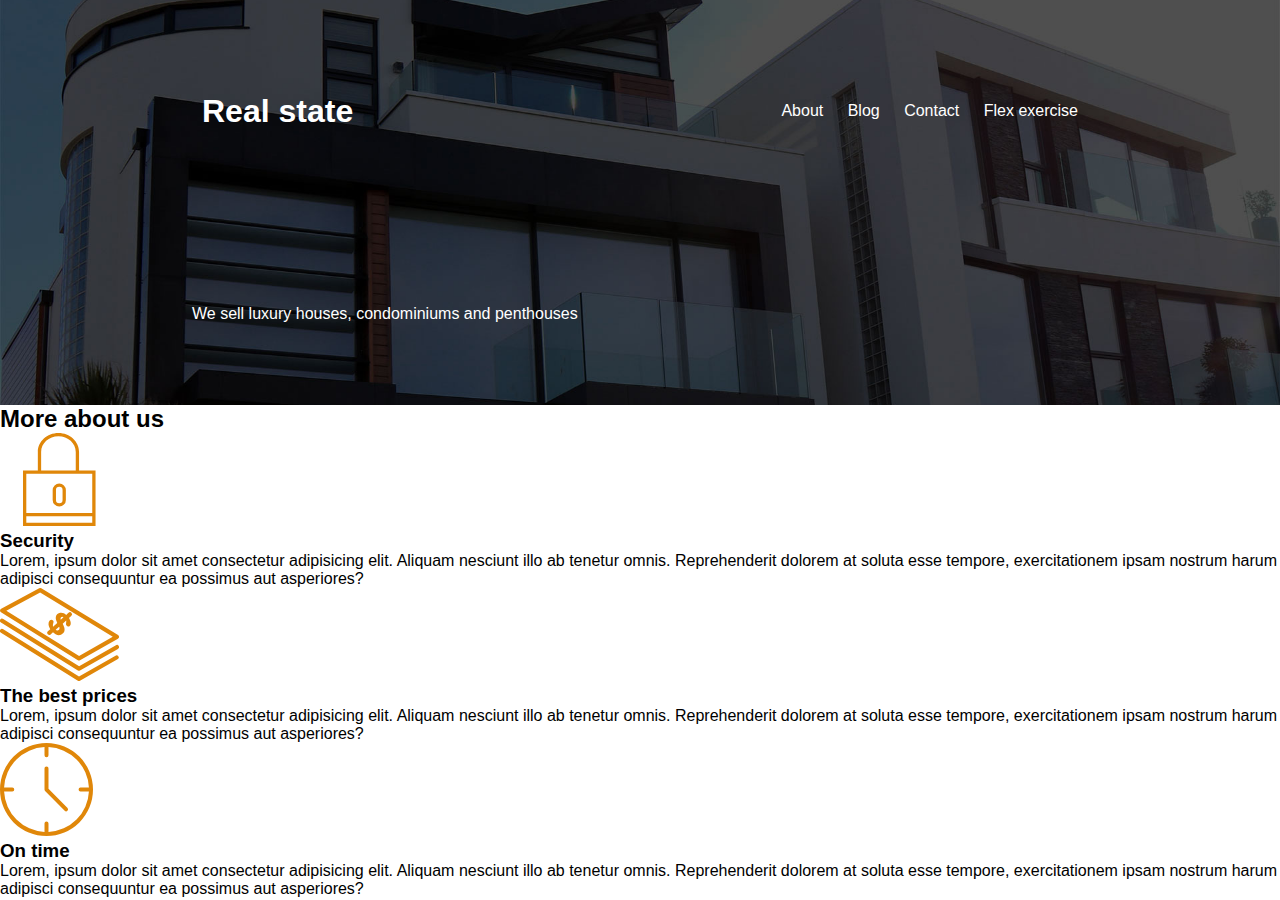
<file: Class 1/index.html>
<!DOCTYPE html>
<html lang="en">
<head>
    <meta charset="UTF-8">
    <meta name="viewport" content="width=device-width, initial-scale=1.0">
    <link rel="stylesheet" href="styles/mystyle.css">
    <title>Document</title>
</head>
<body>
    <header class="header-container">
        <div class="header-flex container">
            <div class="header-bar">
                <a href="index.html">
                    <h1>Real state</h1>
                </a>
                <nav class="menu">
                    <a href="about.html">About</a>
                    <a href="blog.html">Blog</a>
                    <a href="contact.html">Contact</a>
                    <a href="flex-exercise.html">Flex exercise</a>
                </nav>
            </div>
            <div class="header-text">
                <p>We sell luxury houses, condominiums and penthouses</p>
            </div>
        </div>
    </header>
    
    <main>
        <h2>More about us</h2>
        <div>
            <img src="img/icon1.svg" alt="">
            <h3>Security</h3>
            <p>Lorem, ipsum dolor sit amet consectetur adipisicing elit. Aliquam nesciunt illo ab tenetur omnis. Reprehenderit dolorem at soluta esse tempore, exercitationem ipsam nostrum harum adipisci consequuntur ea possimus aut asperiores?</p>
        </div>
        <div>
            <img src="img/icon2.svg" alt="">
            <h3>The best prices</h3>
            <p>Lorem, ipsum dolor sit amet consectetur adipisicing elit. Aliquam nesciunt illo ab tenetur omnis. Reprehenderit dolorem at soluta esse tempore, exercitationem ipsam nostrum harum adipisci consequuntur ea possimus aut asperiores?</p>
        </div>
        <div>
            <img src="img/icon3.svg" alt="">
            <h3>On time</h3>
            <p>Lorem, ipsum dolor sit amet consectetur adipisicing elit. Aliquam nesciunt illo ab tenetur omnis. Reprehenderit dolorem at soluta esse tempore, exercitationem ipsam nostrum harum adipisci consequuntur ea possimus aut asperiores?</p>
        </div>
    </main>

    <footer>

    </footer>
</body>
</html>
</file>
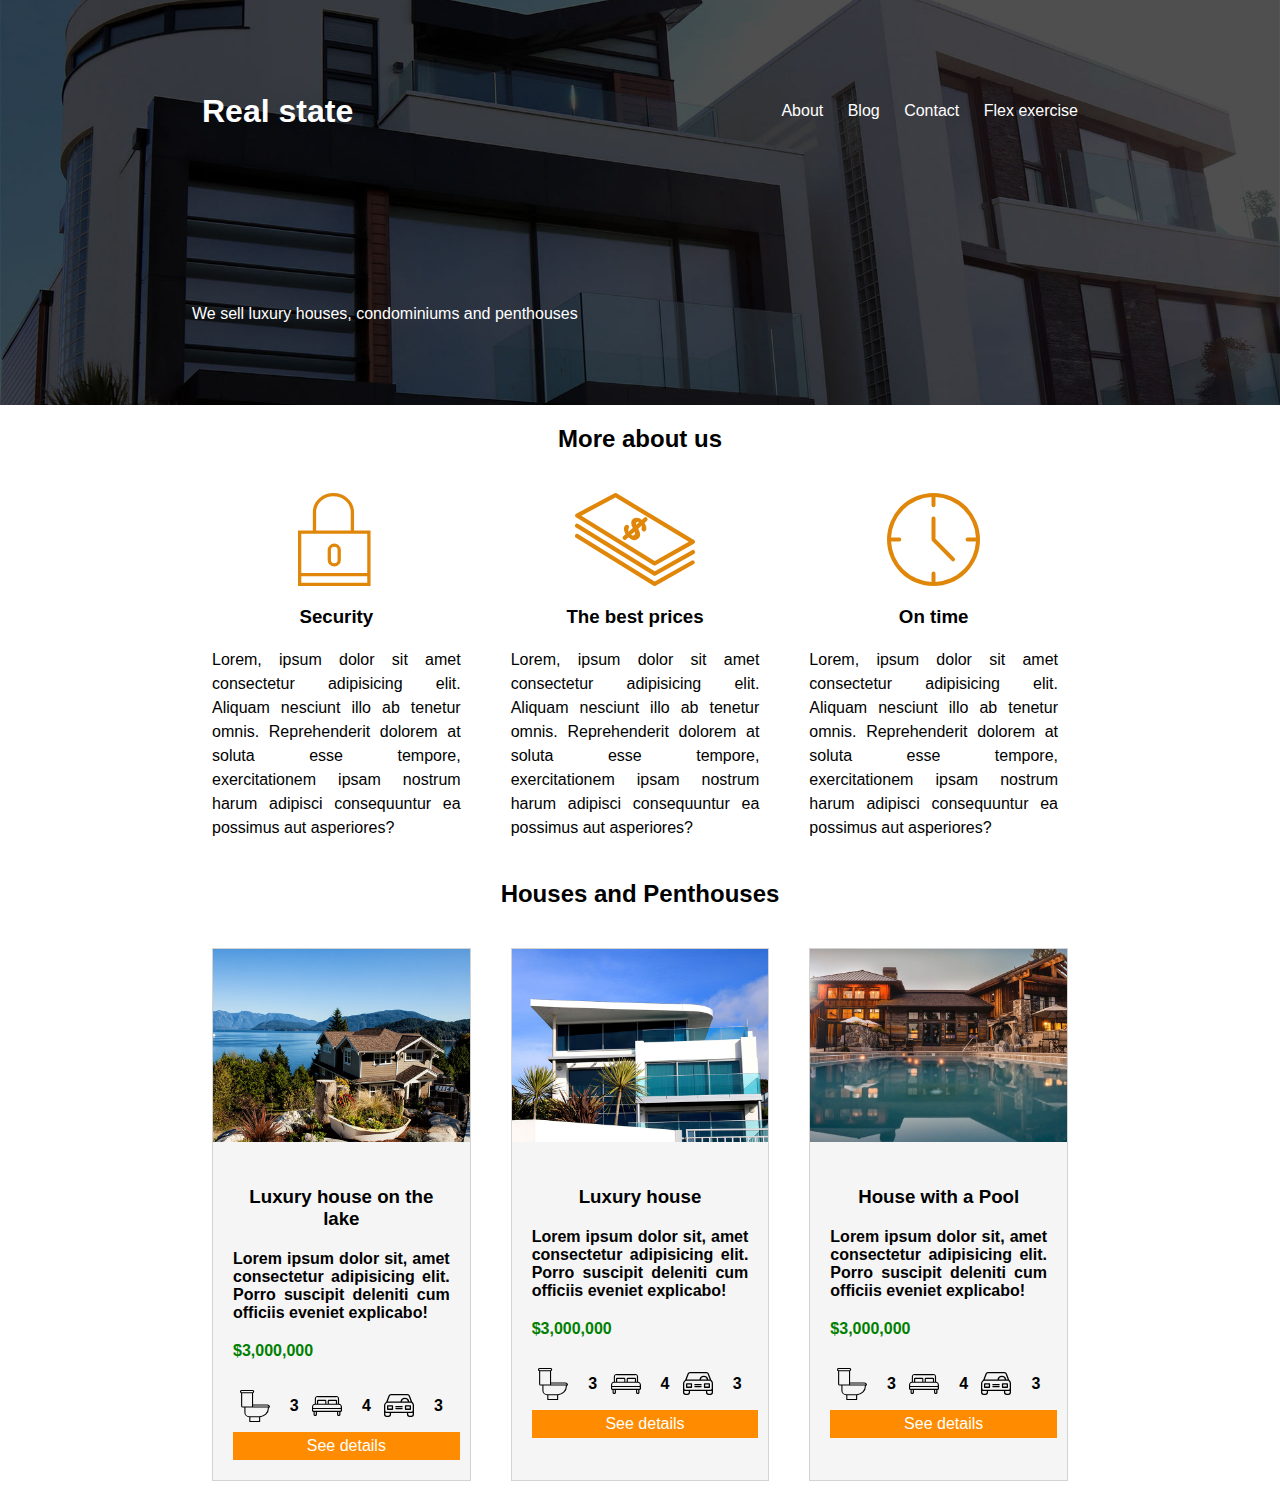
<file: Class 2/index.html>
<!DOCTYPE html>
<html lang="en">
<head>
    <meta charset="UTF-8">
    <meta name="viewport" content="width=device-width, initial-scale=1.0">
    <link rel="stylesheet" href="styles/mystyle.css">
    <title>Document</title>
</head>
<body>
    <header class="header-container">
        <div class="header-flex container">
            <div class="header-bar">
                <a href="index.html">
                    <h1>Real state</h1>
                </a>
                <nav class="menu">
                    <a href="about.html">About</a>
                    <a href="blog.html">Blog</a>
                    <a href="contact.html">Contact</a>
                    <a href="flex-exercise.html">Flex exercise</a>
                </nav>
            </div>
            <div class="header-text">
                <p>We sell luxury houses, condominiums and penthouses</p>
            </div>
        </div>
    </header>
    
    <main>
        <h2>More about us</h2>
        <div class="about-us-container container">
            
            <div  class="about-item">
                <img src="img/icon1.svg" alt="">
                <h3>Security</h3>
                <p>Lorem, ipsum dolor sit amet consectetur adipisicing elit. Aliquam nesciunt illo ab tenetur omnis. Reprehenderit dolorem at soluta esse tempore, exercitationem ipsam nostrum harum adipisci consequuntur ea possimus aut asperiores?</p>
            </div>
            <div  class="about-item">
                <img src="img/icon2.svg" alt="">
                <h3>The best prices</h3>
                <p>Lorem, ipsum dolor sit amet consectetur adipisicing elit. Aliquam nesciunt illo ab tenetur omnis. Reprehenderit dolorem at soluta esse tempore, exercitationem ipsam nostrum harum adipisci consequuntur ea possimus aut asperiores?</p>
            </div>
            <div  class="about-item">
                <img src="img/icon3.svg" alt="">
                <h3>On time</h3>
                <p>Lorem, ipsum dolor sit amet consectetur adipisicing elit. Aliquam nesciunt illo ab tenetur omnis. Reprehenderit dolorem at soluta esse tempore, exercitationem ipsam nostrum harum adipisci consequuntur ea possimus aut asperiores?</p>
            </div>
        </div>
        <h2>Houses and Penthouses</h2>


        <div class="houses-flex-container container">
            <div class="an-item">
                <div class="an-item-img">
                    <img src="img/announcement1.jpg" alt="first house">
                </div>
                <div class="an-item-text">
                    <h3>Luxury house on the lake</h3>
                    <p>Lorem ipsum dolor sit, amet consectetur adipisicing elit. Porro suscipit deleniti cum officiis eveniet explicabo!</p>
                    <p class="price">$3,000,000</p>
                    <ul class="flex-icons-container">
                        <li class="icons">
                            <img src="img/icon_wc.svg" alt="">
                            <p>3</p>
                        </li>
                        <li class="icons">
                            <img src="img/icon_room.svg" alt="">
                            <p>4</p>
                        </li>
                        <li class="icons">
                            <img src="img/icon_parking.svg" alt="">
                            <p>3</p>
                        </li>
                    </ul>
                    <a href="#" class="btn-details">See details</a>
                </div>
            </div>
            <div class="an-item">
                <div class="an-item-img">
                    <img src="img/announcement2.jpg" alt="first house">
                </div>
                <div class="an-item-text">
                    <h3>Luxury house</h3>
                    <p>Lorem ipsum dolor sit, amet consectetur adipisicing elit. Porro suscipit deleniti cum officiis eveniet explicabo!</p>
                    <p class="price">$3,000,000</p>
                    <ul class="flex-icons-container">
                        <li class="icons">
                            <img src="img/icon_wc.svg" alt="">
                            <p>3</p>
                        </li>
                        <li class="icons">
                            <img src="img/icon_room.svg" alt="">
                            <p>4</p>
                        </li>
                        <li class="icons">
                            <img src="img/icon_parking.svg" alt="">
                            <p>3</p>
                        </li>
                    </ul>
                    <a href="#" class="btn-details">See details</a>
                </div>
            </div>
            <div class="an-item">
                <div class="an-item-img">
                    <img src="img/announcement3.jpg" alt="first house">
                </div>
                <div class="an-item-text">
                    <h3>House with a Pool</h3>
                    <p>Lorem ipsum dolor sit, amet consectetur adipisicing elit. Porro suscipit deleniti cum officiis eveniet explicabo!</p>
                    <p class="price">$3,000,000</p>
                    <ul class="flex-icons-container">
                        <li class="icons">
                            <img src="img/icon_wc.svg" alt="">
                            <p>3</p>
                        </li>
                        <li class="icons">
                            <img src="img/icon_room.svg" alt="">
                            <p>4</p>
                        </li>
                        <li class="icons">
                            <img src="img/icon_parking.svg" alt="">
                            <p>3</p>
                        </li>
                    </ul>
                    <a href="#" class="btn-details">See details</a>
                </div>
            </div>
        </div>

    </main>

    <footer>

    </footer>
</body>
</html>
</file>
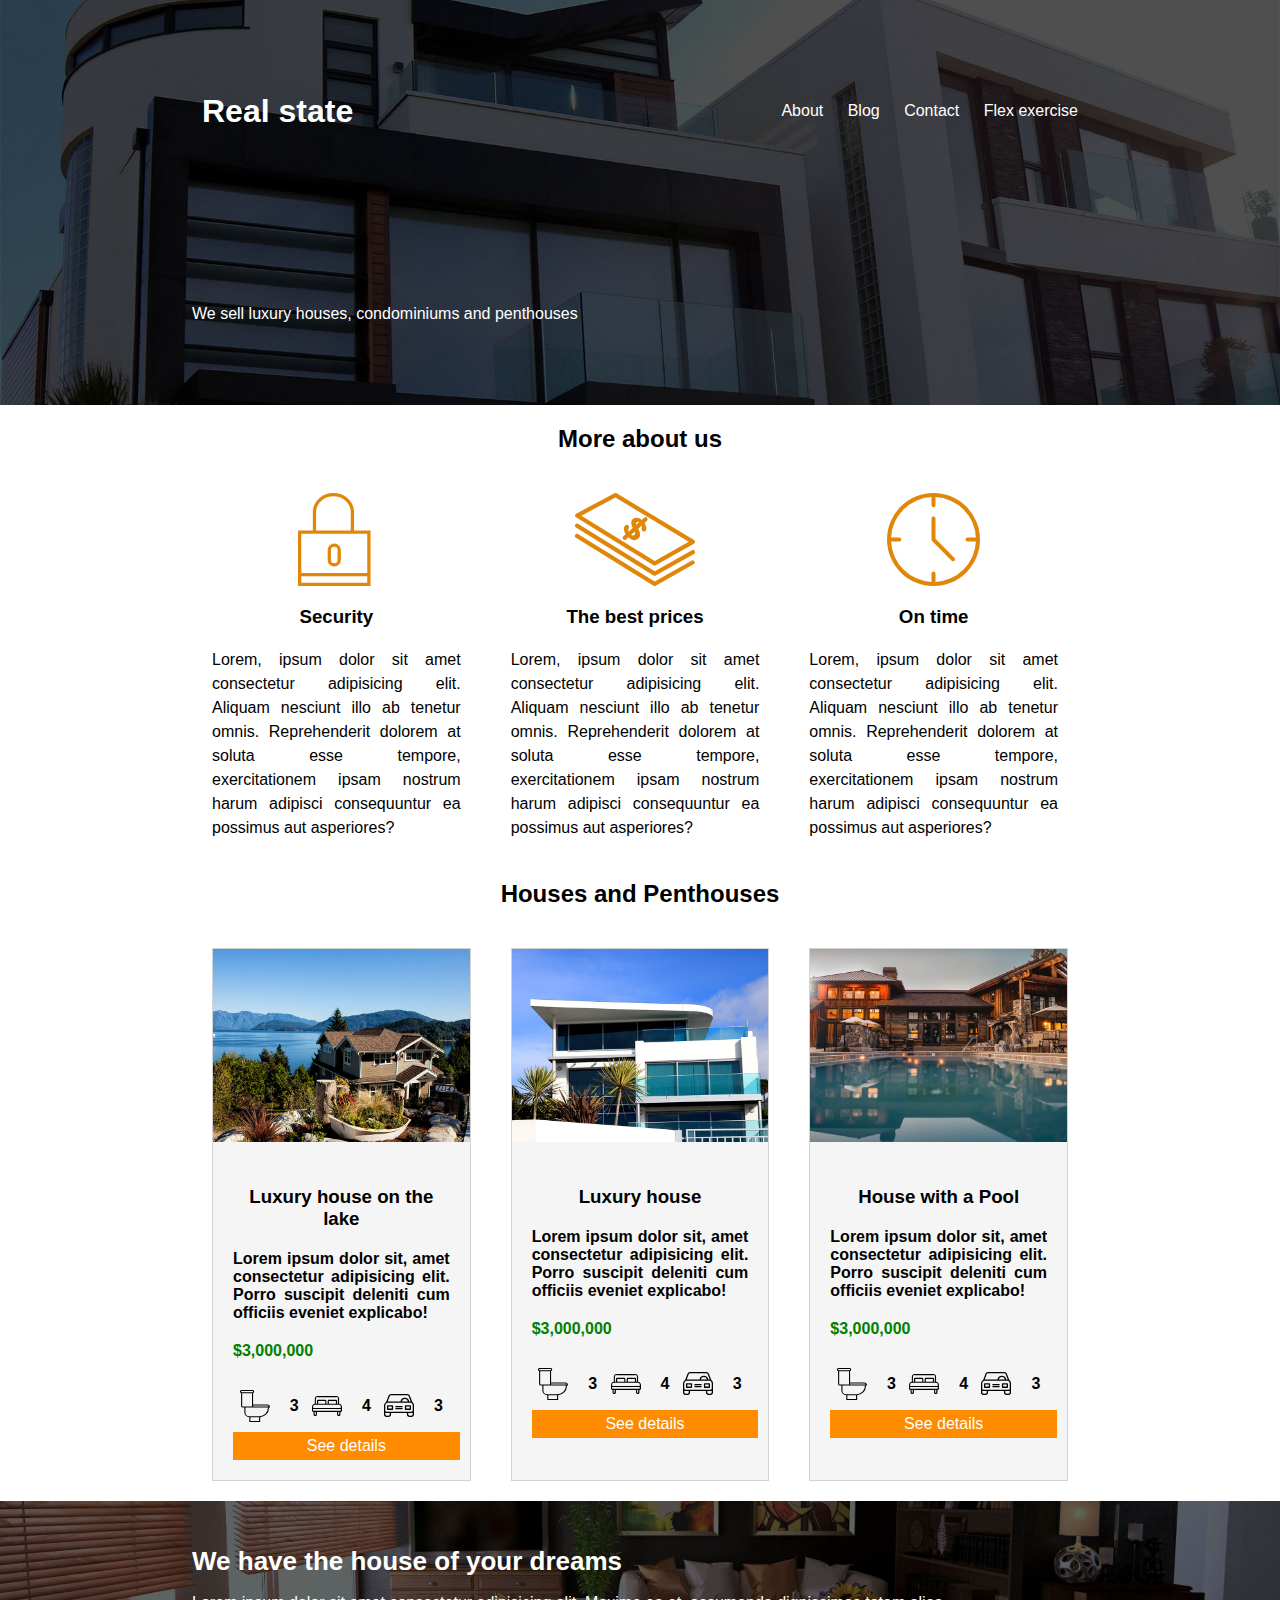
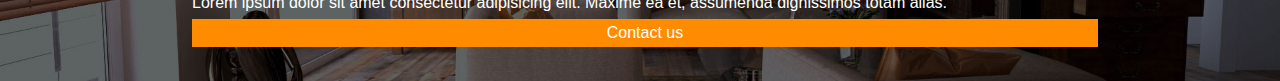
<file: Class 3/index.html>
<!DOCTYPE html>
<html lang="en">
<head>
    <meta charset="UTF-8">
    <meta name="viewport" content="width=device-width, initial-scale=1.0">
    <link rel="stylesheet" href="styles/mystyle.css">
    <title>Document</title>
</head>
<body>
    <header class="header-container">
        <div class="header-flex container">
            <div class="header-bar">
                <a href="index.html">
                    <h1>Real state</h1>
                </a>
                <nav class="menu">
                    <a href="about.html">About</a>
                    <a href="blog.html">Blog</a>
                    <a href="contact.html">Contact</a>
                    <a href="flex-exercise.html">Flex exercise</a>
                </nav>
            </div>
            <div class="header-text">
                <p>We sell luxury houses, condominiums and penthouses</p>
            </div>
        </div>
    </header>
    
    <main>
        <h2>More about us</h2>
        <div class="about-us-container container">
            
            <div  class="about-item">
                <img src="img/icon1.svg" alt="">
                <h3>Security</h3>
                <p>Lorem, ipsum dolor sit amet consectetur adipisicing elit. Aliquam nesciunt illo ab tenetur omnis. Reprehenderit dolorem at soluta esse tempore, exercitationem ipsam nostrum harum adipisci consequuntur ea possimus aut asperiores?</p>
            </div>
            <div  class="about-item">
                <img src="img/icon2.svg" alt="">
                <h3>The best prices</h3>
                <p>Lorem, ipsum dolor sit amet consectetur adipisicing elit. Aliquam nesciunt illo ab tenetur omnis. Reprehenderit dolorem at soluta esse tempore, exercitationem ipsam nostrum harum adipisci consequuntur ea possimus aut asperiores?</p>
            </div>
            <div  class="about-item">
                <img src="img/icon3.svg" alt="">
                <h3>On time</h3>
                <p>Lorem, ipsum dolor sit amet consectetur adipisicing elit. Aliquam nesciunt illo ab tenetur omnis. Reprehenderit dolorem at soluta esse tempore, exercitationem ipsam nostrum harum adipisci consequuntur ea possimus aut asperiores?</p>
            </div>
        </div>
        <h2>Houses and Penthouses</h2>


        <div class="houses-flex-container container">
            <div class="an-item">
                <div class="an-item-img">
                    <img src="img/announcement1.jpg" alt="first house">
                </div>
                <div class="an-item-text">
                    <h3>Luxury house on the lake</h3>
                    <p>Lorem ipsum dolor sit, amet consectetur adipisicing elit. Porro suscipit deleniti cum officiis eveniet explicabo!</p>
                    <p class="price">$3,000,000</p>
                    <ul class="flex-icons-container">
                        <li class="icons">
                            <img src="img/icon_wc.svg" alt="">
                            <p>3</p>
                        </li>
                        <li class="icons">
                            <img src="img/icon_room.svg" alt="">
                            <p>4</p>
                        </li>
                        <li class="icons">
                            <img src="img/icon_parking.svg" alt="">
                            <p>3</p>
                        </li>
                    </ul>
                    <a href="#" class="btn-details">See details</a>
                </div>
            </div>
            <div class="an-item">
                <div class="an-item-img">
                    <img src="img/announcement2.jpg" alt="first house">
                </div>
                <div class="an-item-text">
                    <h3>Luxury house</h3>
                    <p>Lorem ipsum dolor sit, amet consectetur adipisicing elit. Porro suscipit deleniti cum officiis eveniet explicabo!</p>
                    <p class="price">$3,000,000</p>
                    <ul class="flex-icons-container">
                        <li class="icons">
                            <img src="img/icon_wc.svg" alt="">
                            <p>3</p>
                        </li>
                        <li class="icons">
                            <img src="img/icon_room.svg" alt="">
                            <p>4</p>
                        </li>
                        <li class="icons">
                            <img src="img/icon_parking.svg" alt="">
                            <p>3</p>
                        </li>
                    </ul>
                    <a href="#" class="btn-details">See details</a>
                </div>
            </div>
            <div class="an-item">
                <div class="an-item-img">
                    <img src="img/announcement3.jpg" alt="first house">
                </div>
                <div class="an-item-text">
                    <h3>House with a Pool</h3>
                    <p>Lorem ipsum dolor sit, amet consectetur adipisicing elit. Porro suscipit deleniti cum officiis eveniet explicabo!</p>
                    <p class="price">$3,000,000</p>
                    <ul class="flex-icons-container">
                        <li class="icons">
                            <img src="img/icon_wc.svg" alt="">
                            <p>3</p>
                        </li>
                        <li class="icons">
                            <img src="img/icon_room.svg" alt="">
                            <p>4</p>
                        </li>
                        <li class="icons">
                            <img src="img/icon_parking.svg" alt="">
                            <p>3</p>
                        </li>
                    </ul>
                    <a href="#" class="btn-details">See details</a>
                </div>
            </div>
        </div>

    </main>

    <footer class="footer-container">
        <div class="container">
            <p class="title">We have the house of your dreams</p>
            <p class="description">Lorem ipsum dolor sit amet consectetur adipisicing elit. Maxime ea et, assumenda dignissimos totam alias.</p>
            <a href="contact.html" class="btn-details">Contact us</a>
        </div>

    </footer>
</body>
</html>
</file>
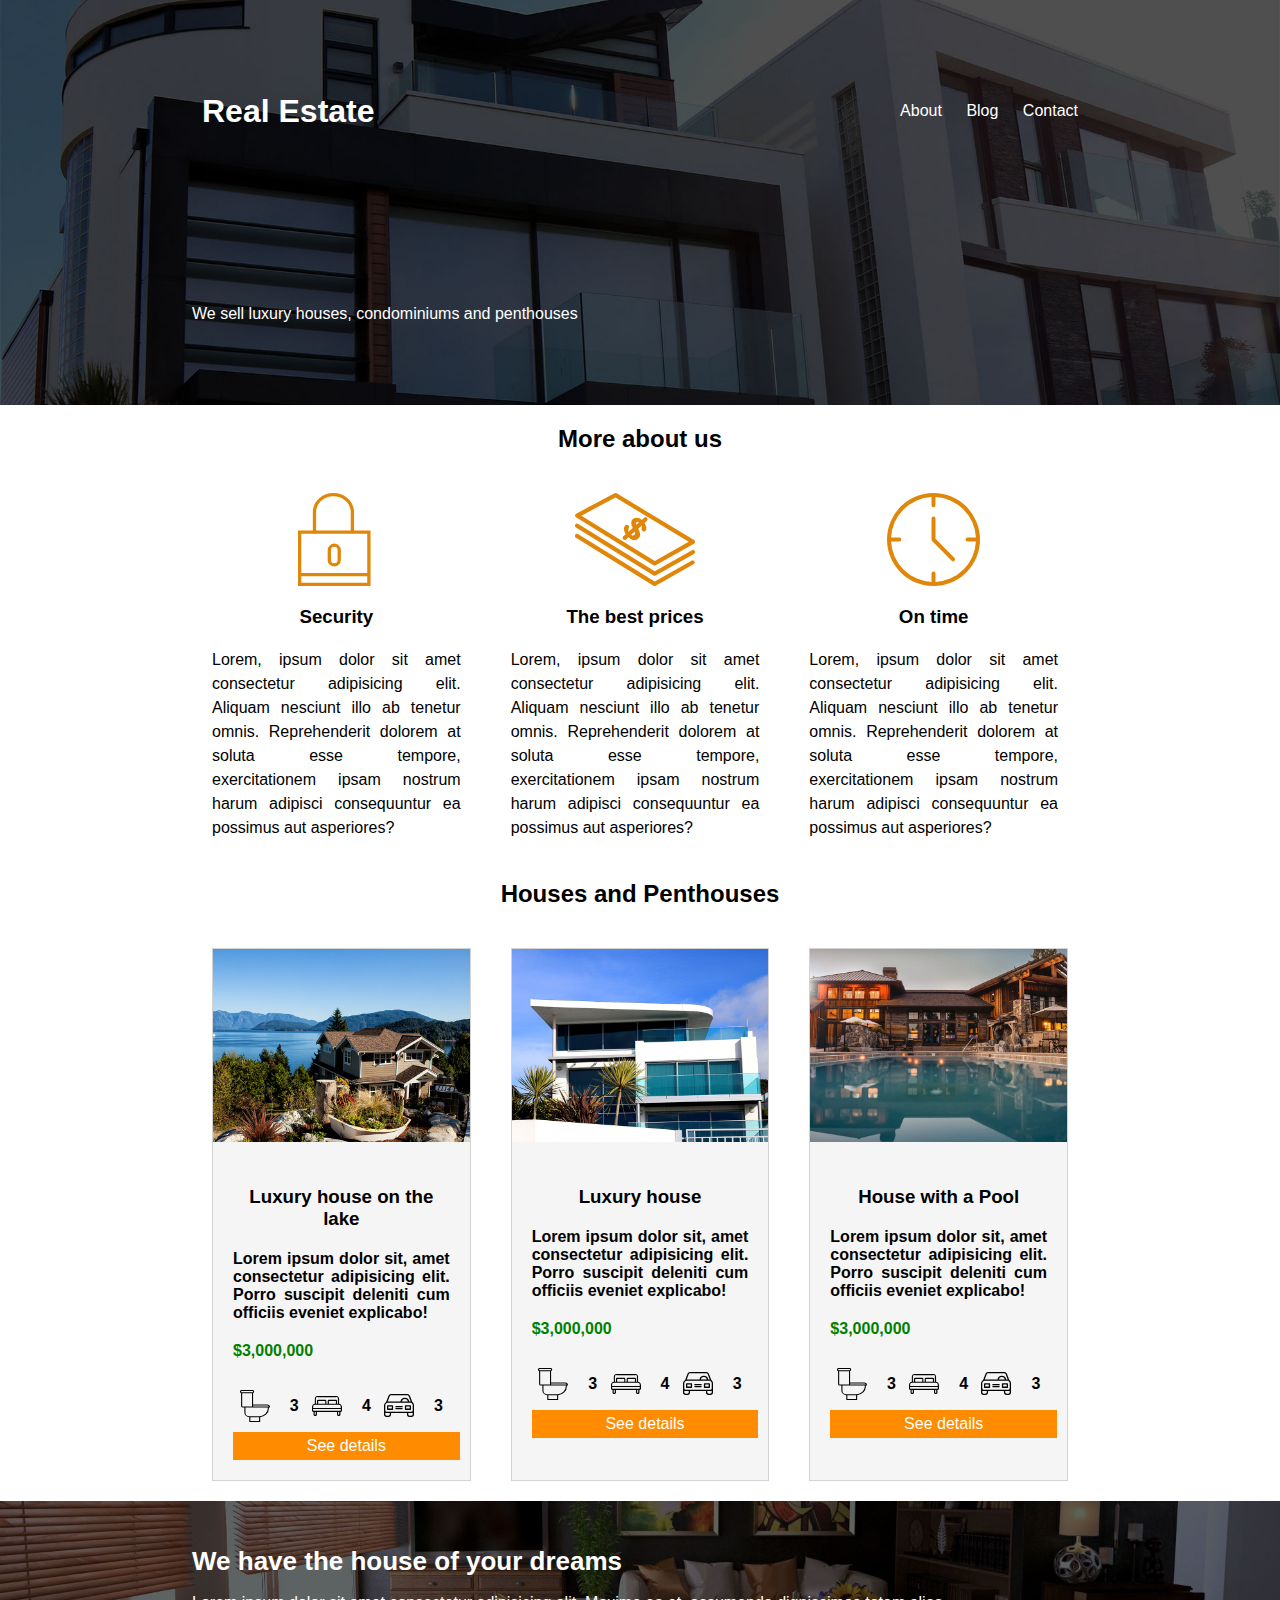
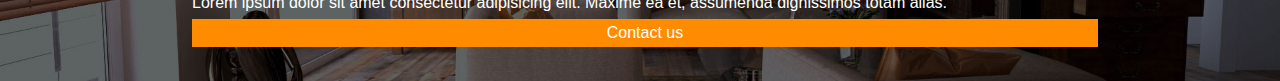
<file: Class 4/index.html>
<!DOCTYPE html>
<html lang="en">
<head>
    <meta charset="UTF-8">
    <meta name="viewport" content="width=device-width, initial-scale=1.0">
    <title>Real Estate</title>
    <link rel="stylesheet" href="styles/mystyle.css">
    <link rel="icon" href="img/favicon.ico">
</head>
<body>
    <header class="header-container">
        <div class="header-flex container">
            <div class="header-bar">
                <a href="index.html">
                    <h1>Real Estate</h1>
                </a>
                <div class="mobile-menu">
                    <a href="#navigation">
                        <img class="bars" src="img/bars.svg" alt="hamburger menu">
                    </a>
                </div>
                <nav id="navigation" class="menu">
                    <a href="about.html">About</a>
                    <a href="blog.html">Blog</a>
                    <a href="contact.html">Contact</a>
                </nav>
            </div>
            <div class="header-text">
                <p>We sell luxury houses, condominiums and penthouses</p>
            </div>
        </div>
    </header>
    
    <main>
        <h2>More about us</h2>
        <div class="about-us-container container">
            
            <div  class="about-item">
                <img src="img/icon1.svg" alt="">
                <h3>Security</h3>
                <p>Lorem, ipsum dolor sit amet consectetur adipisicing elit. Aliquam nesciunt illo ab tenetur omnis. Reprehenderit dolorem at soluta esse tempore, exercitationem ipsam nostrum harum adipisci consequuntur ea possimus aut asperiores?</p>
            </div>
            <div  class="about-item">
                <img src="img/icon2.svg" alt="">
                <h3>The best prices</h3>
                <p>Lorem, ipsum dolor sit amet consectetur adipisicing elit. Aliquam nesciunt illo ab tenetur omnis. Reprehenderit dolorem at soluta esse tempore, exercitationem ipsam nostrum harum adipisci consequuntur ea possimus aut asperiores?</p>
            </div>
            <div  class="about-item">
                <img src="img/icon3.svg" alt="">
                <h3>On time</h3>
                <p>Lorem, ipsum dolor sit amet consectetur adipisicing elit. Aliquam nesciunt illo ab tenetur omnis. Reprehenderit dolorem at soluta esse tempore, exercitationem ipsam nostrum harum adipisci consequuntur ea possimus aut asperiores?</p>
            </div>
        </div>
        <h2>Houses and Penthouses</h2>


        <div class="houses-flex-container container">
            <div class="an-item">
                <div class="an-item-img">
                    <img src="img/announcement1.jpg" alt="first house">
                </div>
                <div class="an-item-text">
                    <h3>Luxury house on the lake</h3>
                    <p>Lorem ipsum dolor sit, amet consectetur adipisicing elit. Porro suscipit deleniti cum officiis eveniet explicabo!</p>
                    <p class="price">$3,000,000</p>
                    <ul class="flex-icons-container">
                        <li class="icons">
                            <img src="img/icon_wc.svg" alt="">
                            <p>3</p>
                        </li>
                        <li class="icons">
                            <img src="img/icon_room.svg" alt="">
                            <p>4</p>
                        </li>
                        <li class="icons">
                            <img src="img/icon_parking.svg" alt="">
                            <p>3</p>
                        </li>
                    </ul>
                    <a href="#" class="btn-details">See details</a>
                </div>
            </div>
            <div class="an-item">
                <div class="an-item-img">
                    <img src="img/announcement2.jpg" alt="first house">
                </div>
                <div class="an-item-text">
                    <h3>Luxury house</h3>
                    <p>Lorem ipsum dolor sit, amet consectetur adipisicing elit. Porro suscipit deleniti cum officiis eveniet explicabo!</p>
                    <p class="price">$3,000,000</p>
                    <ul class="flex-icons-container">
                        <li class="icons">
                            <img src="img/icon_wc.svg" alt="">
                            <p>3</p>
                        </li>
                        <li class="icons">
                            <img src="img/icon_room.svg" alt="">
                            <p>4</p>
                        </li>
                        <li class="icons">
                            <img src="img/icon_parking.svg" alt="">
                            <p>3</p>
                        </li>
                    </ul>
                    <a href="#" class="btn-details">See details</a>
                </div>
            </div>
            <div class="an-item">
                <div class="an-item-img">
                    <img src="img/announcement3.jpg" alt="first house">
                </div>
                <div class="an-item-text">
                    <h3>House with a Pool</h3>
                    <p>Lorem ipsum dolor sit, amet consectetur adipisicing elit. Porro suscipit deleniti cum officiis eveniet explicabo!</p>
                    <p class="price">$3,000,000</p>
                    <ul class="flex-icons-container">
                        <li class="icons">
                            <img src="img/icon_wc.svg" alt="">
                            <p>3</p>
                        </li>
                        <li class="icons">
                            <img src="img/icon_room.svg" alt="">
                            <p>4</p>
                        </li>
                        <li class="icons">
                            <img src="img/icon_parking.svg" alt="">
                            <p>3</p>
                        </li>
                    </ul>
                    <a href="#" class="btn-details">See details</a>
                </div>
            </div>
        </div>

    </main>

    <footer class="footer-container">
        <div class="container">
            <p class="title">We have the house of your dreams</p>
            <p class="description">Lorem ipsum dolor sit amet consectetur adipisicing elit. Maxime ea et, assumenda dignissimos totam alias.</p>
            <a href="contact.html" class="btn-details">Contact us</a>
        </div>

    </footer>
</body>
</html>
</file>
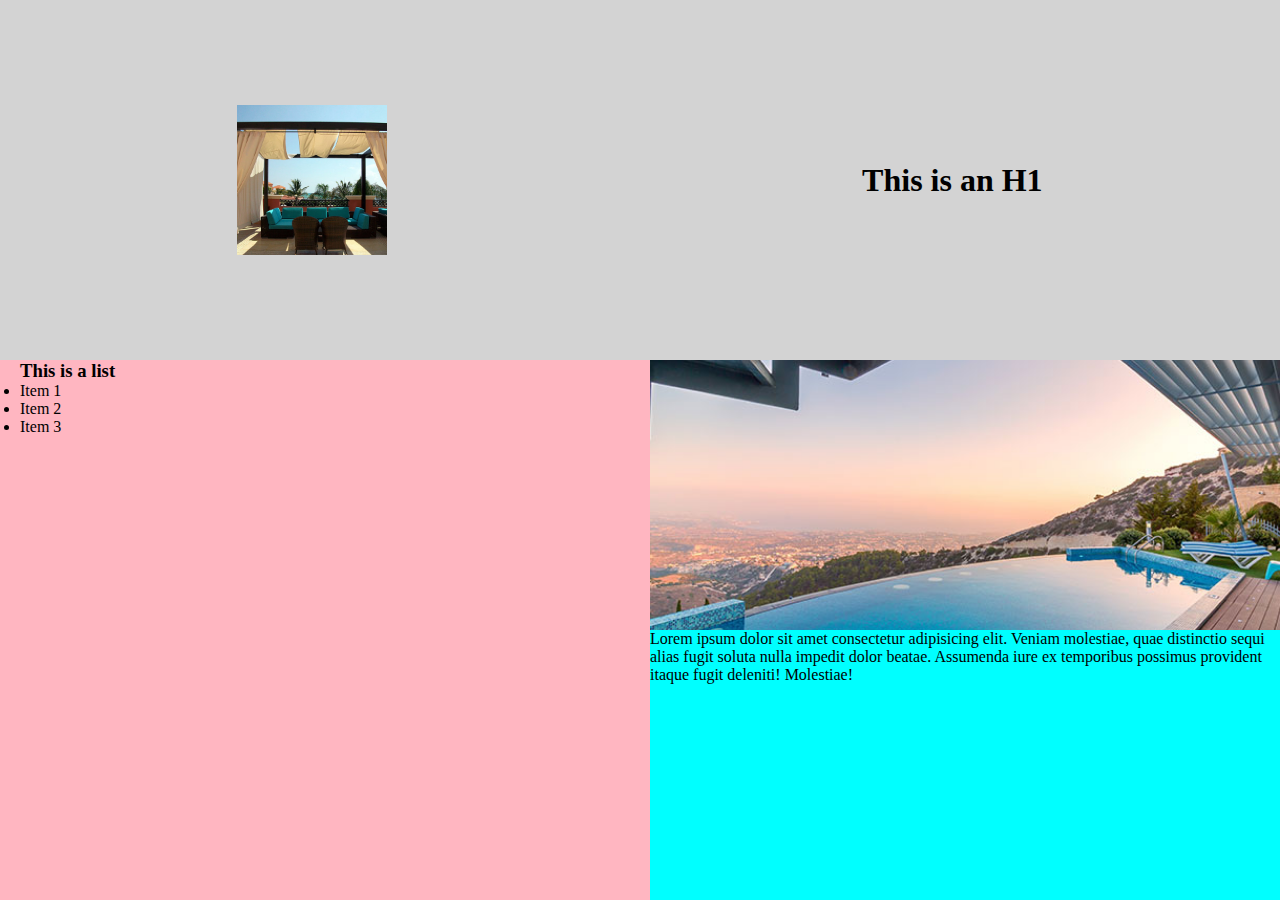
<file: Class 1/flex-exercise.html>
<!DOCTYPE html>
<html lang="en">
<head>
    <meta charset="UTF-8">
    <meta name="viewport" content="width=device-width, initial-scale=1.0">
    <title>Document</title>
    <style>
        *{
            margin:0;
            padding:0;
        }
        .vertical-flex{
            display:flex;
            flex-direction:column;
        }
        .horizontal-flex{
            display:flex;
            flex-direction:row;
        }
        .flex-container{
            height:100vh;
        }
        .flex-top{
            justify-content:space-around;
            align-items:center;
            height:40%;
            background-color:lightgray;
        }

        .flex-top img{
            height:150px;
            width:150px;
            object-fit:cover;
        }
        .flex-bottom{
            height:60%;
        }
        .flex-bottom > div{
            width:50%;
        }
        .flex-left{
            background:lightpink;
        }
        .flex-right img{
            height:50%;
            object-fit:cover;
        }
        .flex-right > div{
            background:cyan;
            height:100%;
        }
        .flex-left{
            padding-left:20px;
        }
    </style>
</head>
<body>
    <main class="flex-container vertical-flex">
        <div class="flex-top horizontal-flex">
            <img src="img/blog1.jpg" alt="imagen">
            <h1>This is an H1</h1>
        </div>
        <div class="flex-bottom horizontal-flex">
            <div class="flex-left">
                <h3>This is a list</h3>
                <ul>
                    <li>Item 1</li>
                    <li>Item 2</li>
                    <li>Item 3</li>
                </ul>
            </div>
            <div class="flex-right vertical-flex">
                <img src="img/blog2.jpg" alt="imagen">
                <div>
                    <p>
                        Lorem ipsum dolor sit amet consectetur adipisicing elit. Veniam molestiae, quae distinctio sequi alias fugit soluta nulla impedit dolor beatae. Assumenda iure ex temporibus possimus provident itaque fugit deleniti! Molestiae!
                    </p>
                </div>
            </div>
        </div>
    </main>
</body>
</html>
</file>
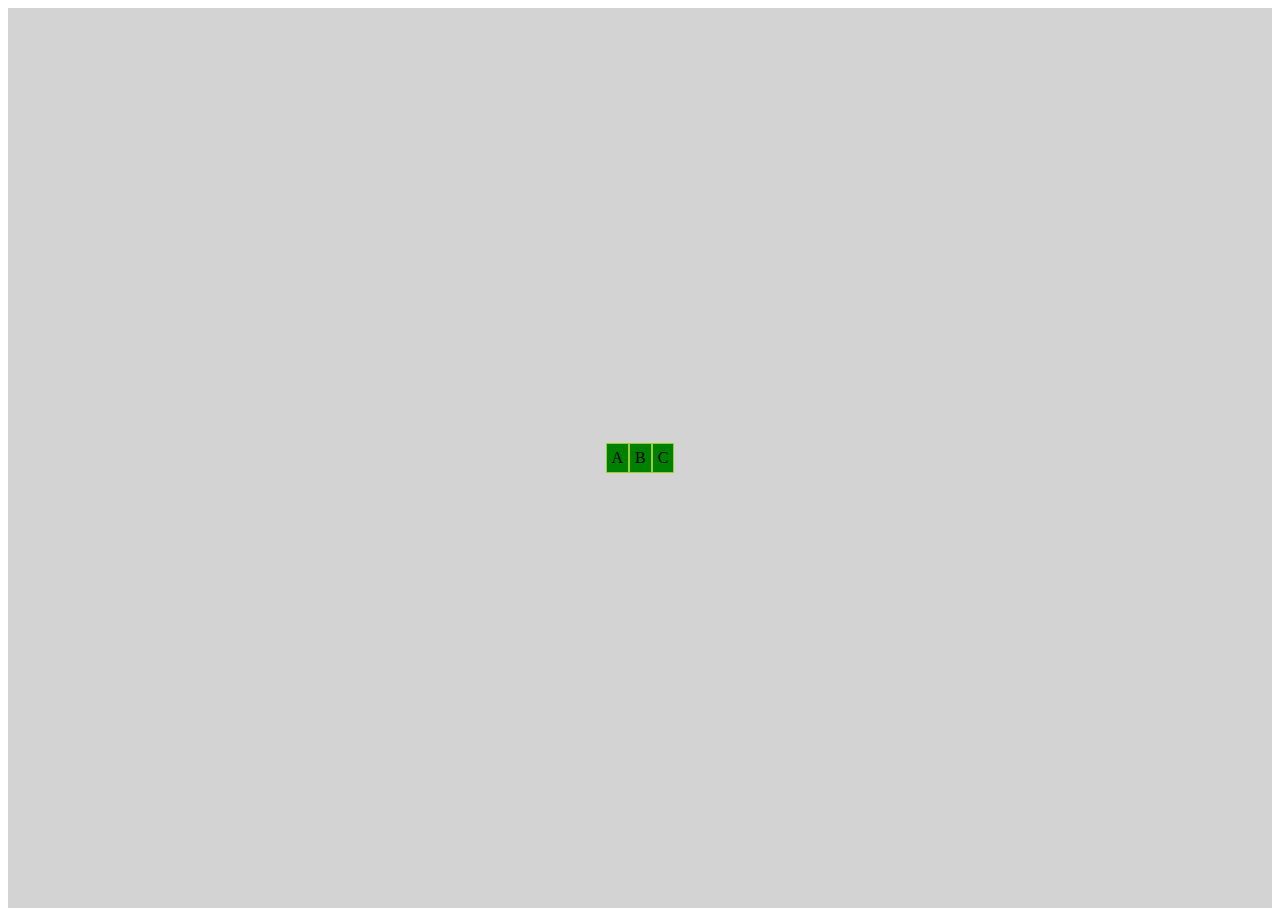
<file: Class 1/practica.html>
<!DOCTYPE html>
<html lang="en">
<head>
    <meta charset="UTF-8">
    <meta name="viewport" content="width=device-width, initial-scale=1.0">
    <title>Document</title>
    <style>
        .flex-container{
            background-color:lightgray;
            display:flex;
            flex-direction:row;
            justify-content:center;
            align-items:center;
            height:100vh;
        }
        .flex-child{
            background-color:green;
            border:1px solid yellowgreen;
            padding:5px;
        }
    </style>
</head>
<body>
    <div class="flex-container">
        <div class="flex-child">
            A
        </div>
        <div class="flex-child">
            B
        </div>
        <div class="flex-child">
            C
        </div>
    </div>
</body>
</html>
</file>
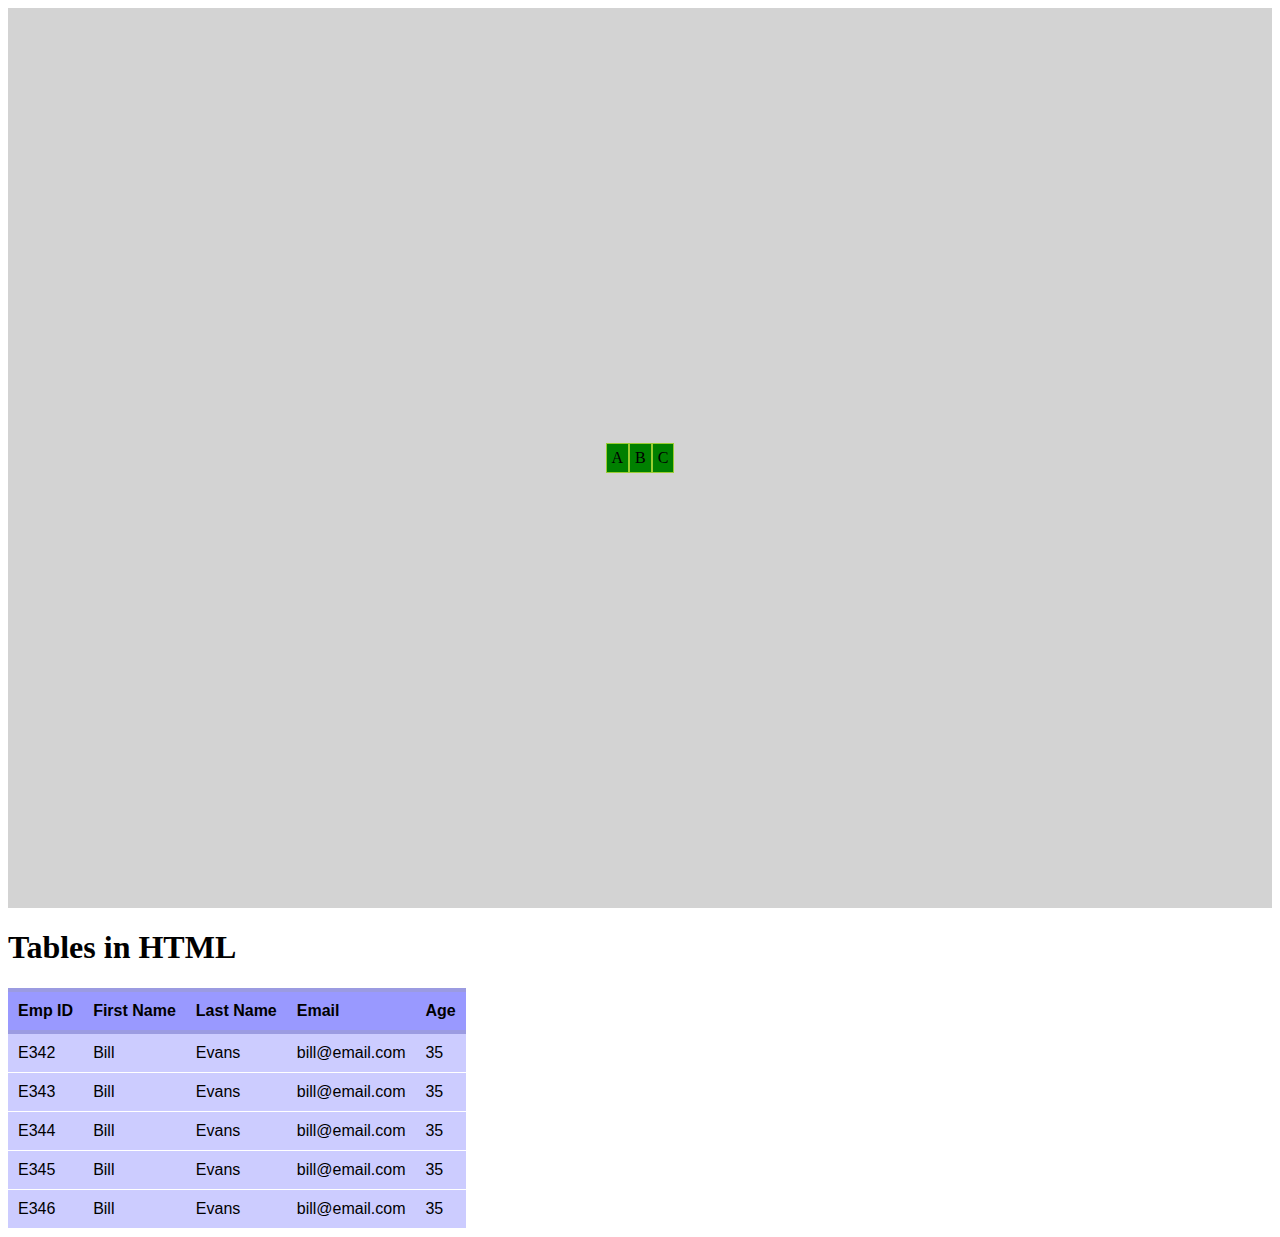
<file: Class 2/practica.html>
<!DOCTYPE html>
<html lang="en">
<head>
    <meta charset="UTF-8">
    <meta name="viewport" content="width=device-width, initial-scale=1.0">
    <title>Document</title>
    <style>
        .flex-container{
            background-color:lightgray;
            display:flex;
            flex-direction:row;
            justify-content:center;
            align-items:center;
            height:100vh;
        }
        .flex-child{
            background-color:green;
            border:1px solid yellowgreen;
            padding:5px;
        }
        table,th,td{
            font-family:arial;
            border-collapse:collapse;
        }
        th,td{
            padding:10px;
        }
        th{
            background:#9999FF;
            border-top:4px solid #9b9be1;
            border-bottom:4px solid #9b9be1;
            text-align:left;
        }
        td{
            background:#CCCCFF;
            border-bottom:1px solid white;
        }
        .error{
            background:red;
        }
    </style>
</head>
<body>
    <div class="flex-container">
        <div class="flex-child">
            A
        </div>
        <div class="flex-child">
            B
        </div>
        <div class="flex-child">
            C
        </div>
    </div>
    <h1>Tables in HTML</h1>
    <table>
        <thead>
            <tr>
                <th>Emp ID</th>
                <th>First Name</th>
                <th>Last Name</th>
                <th>Email</th>
                <th>Age</th>
            </tr>
        </thead>
        <tbody>
            <tr>
                <td>E342</td>
                <td>Bill</td>
                <td>Evans</td>
                <td>bill@email.com</td>
                <td>35</td>
            </tr>
            <tr>
                <td>E343</td>
                <td>Bill</td>
                <td>Evans</td>
                <td>bill@email.com</td>
                <td>35</td>
            </tr>
            <tr>
                <td>E344</td>
                <td>Bill</td>
                <td>Evans</td>
                <td>bill@email.com</td>
                <td>35</td>
            </tr>
            <tr>
                <td>E345</td>
                <td>Bill</td>
                <td>Evans</td>
                <td>bill@email.com</td>
                <td>35</td>
            </tr>
            <tr>
                <td>E346</td>
                <td>Bill</td>
                <td>Evans</td>
                <td>bill@email.com</td>
                <td>35</td>
            </tr>
        </tbody>
    </table>

</body>
</html>
</file>
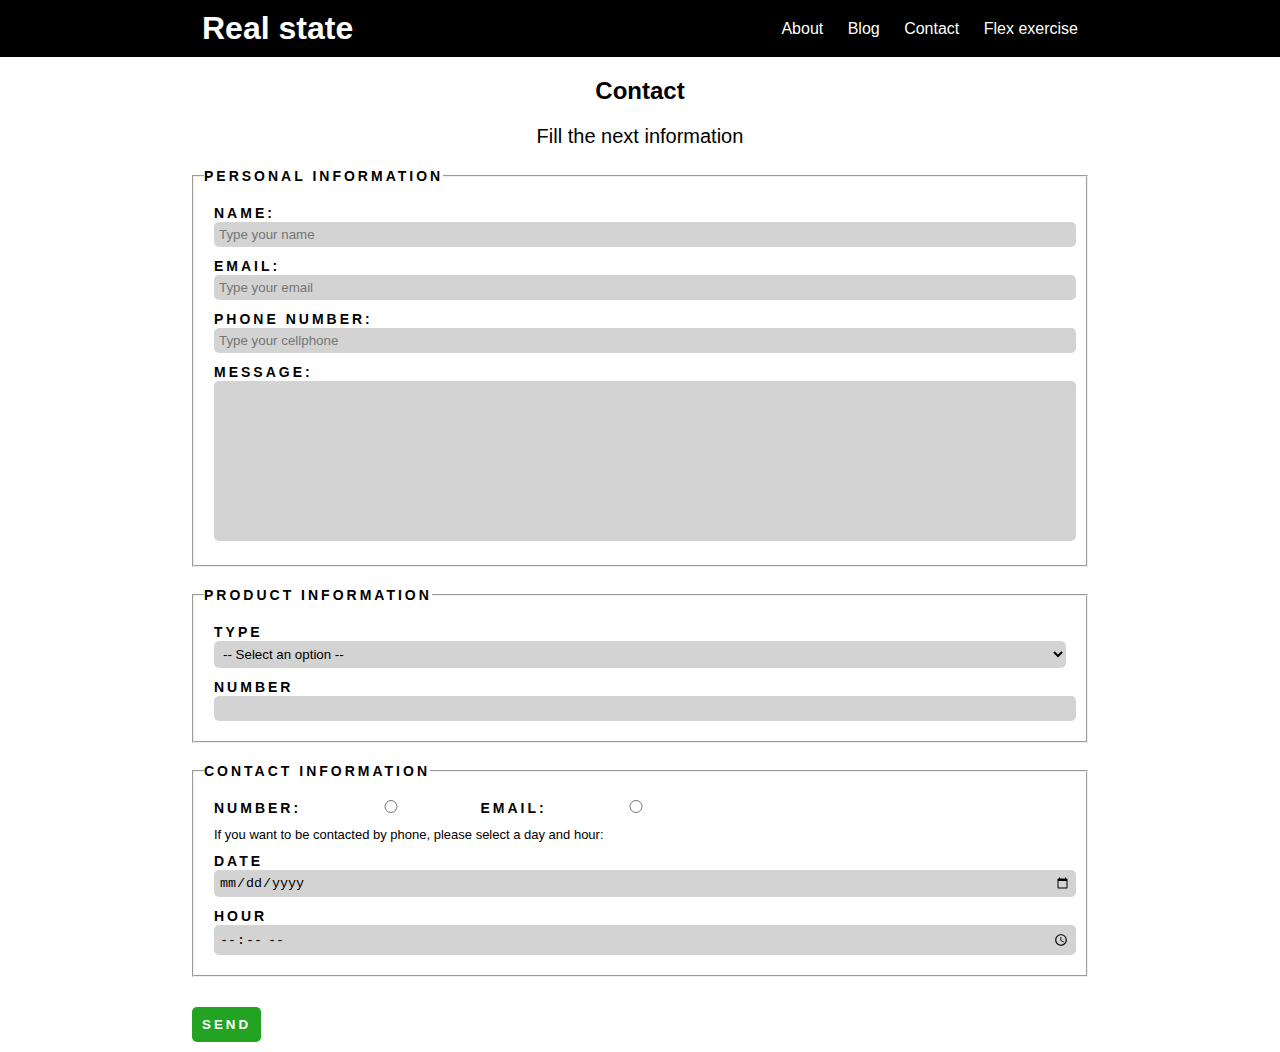
<file: Class 3/contact.html>
<!DOCTYPE html>
<html lang="en">
<head>
    <meta charset="UTF-8">
    <meta name="viewport" content="width=device-width, initial-scale=1.0">
    <title>Document</title>
    <link rel="stylesheet" href="styles/mystyle.css">
</head>
<body>
    <header class="contact-header">
        <div class="header-flex container">
            <div class="header-bar">
                <a href="index.html">
                    <h1>Real state</h1>
                </a>
                <nav class="menu">
                    <a href="about.html">About</a>
                    <a href="blog.html">Blog</a>
                    <a href="contact.html">Contact</a>
                    <a href="flex-exercise.html">Flex exercise</a>
                </nav>
            </div>
        </div>
    </header>

    <main class="container">
        <h2>Contact</h2>
        <p class="form-details">Fill the next information</p>
        <div>
            <fieldset>
                <legend>Personal information</legend>
                <div class="form-control">
                    <label for="">Name:</label>
                    <input type="text" placeholder="Type your name">
                </div>
                <div class="form-control">
                    <label for="">Email:</label>
                    <input type="email" placeholder="Type your email">
                </div>
                <div class="form-control">
                    <label for="">Phone number:</label>
                    <input type="tel" placeholder="Type your cellphone">
                </div>
                <div class="form-control">
                    <label for="">Message:</label>
                    <textarea name="" id="" cols="30" rows="10"></textarea>
                </div>

            </fieldset>
            <fieldset>
                <legend>Product information</legend>
                <div class="form-control">
                    <label for="">Type</label>
                    <select>
                        <option value="" selected disabled hidden>-- Select an option --</option>
                        <option value="option1">Option 1</option>
                        <option value="option2">Option 2</option>
                        <option value="option3">Option 3</option>
                    </select>
                </div>
                <div class="form-control">
                    <label for="">Number</label>
                    <input type="number">
                </div>
            </fieldset>
            <fieldset>
                <legend>Contact information</legend>
                <div class="form-control">
                    <label for="">Number:</label>
                    <input type="radio">

                    <label for="">Email:</label>
                    <input type="radio">
                </div>
                <div class="form-control">
                    <p>If you want to be contacted by phone, please select a day and hour:</p>
                </div>
                <div class="form-control">
                    <label for="">Date</label>
                    <input type="date">
                </div>
                <div class="form-control">
                    <label for="">Hour</label>
                    <input type="time">
                </div>
            </fieldset>
            <button class="btn-form">Send</button>
        </div>
    </main>
</body>
</html>
</file>
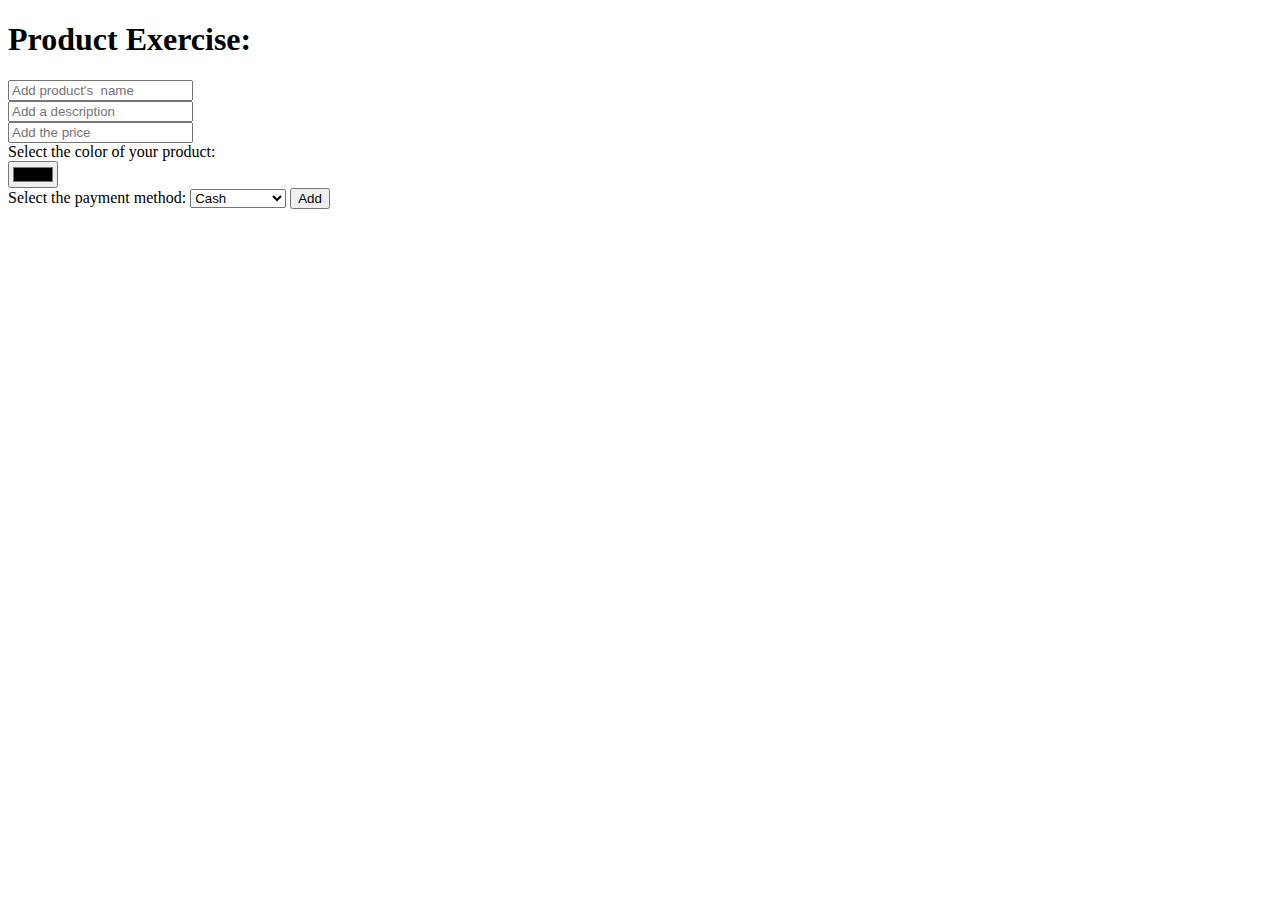
<file: Class 3/form.html>
<!DOCTYPE html>
<html lang="en">
<head>
    <meta charset="UTF-8">
    <meta name="viewport" content="width=device-width, initial-scale=1.0">
    <title>Document</title>
    <style>
        .input-control{
            display:block;
        }
    </style>
</head>
<body>
    <form action="">
        <h1>Product Exercise:</h1>
        <input type="text" class="input-control" placeholder="Add product's  name">
        <input type="text" class="input-control" placeholder="Add a description">
        <input type="number" class="input-control" placeholder="Add the price">

        <label for="selector">Select the color of your product:<label>
        <input type="color" class="input-control"  required>

        <label for="selector">Select the payment method:</label>
        <select name="selector" id="">
            <option value="cash">Cash</option>
            <option value="paypal">More cash</option>
            <option value="credit-card">A lot of cash</option>
        </select>
        <button>Add</button>
    </form>
</body>
</html>
</file>
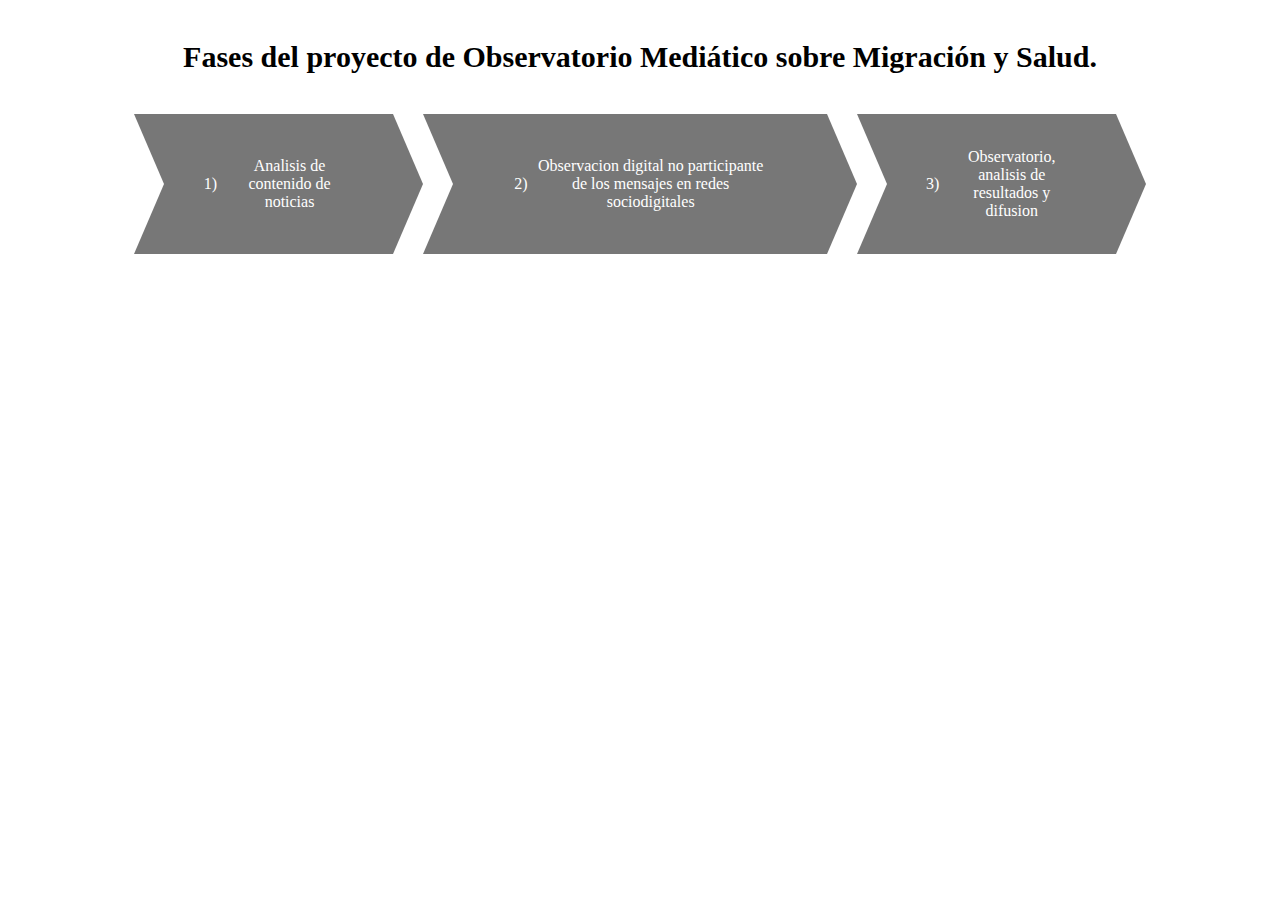
<file: Class 3/test.html>
<!DOCTYPE html>
<html lang="en">
<head>
    <meta charset="UTF-8">
    <meta name="viewport" content="width=device-width, initial-scale=1.0">
    <title>Document</title>
    <script src="https://ajax.googleapis.com/ajax/libs/jquery/3.6.0/jquery.min.js"></script>
</head>
<body>
    <style>
        .phases-title{
            font-family:'Lato';
            text-align:center;
            font-size:30px;
            padding:0 20px;
        }
        .phases-container{
            height:140px;
            display:flex;
            flex-direction:row;
            width:80%;
            margin:auto;
        }

        .arrow-container{
            background:white;
            display:flex;
            flex-direction:row;
            width:100%;
            transition:0.4s ease;
        }
        .arrow-container:not(:nth-child(2)){
            flex:1;
        }
        .arrow-container:nth-child(2){
            flex:1.5;
        }

        .arrow-container:hover{
            /* width:190%; */
            flex:2;
            transition:0.4s ease;

        }
        .arrow-container:hover .contenido{
            background:#bbb;
            transition:0.4s ease;
        }
        .arrow-container:hover .text-content{
            color:black;
        }
        .arrow-container:hover .saliente{
            border-left: 30px solid #bbb;
            transition:0.4s ease;
        }
        .phases-container:hover .arrow-container:not(:hover){
            flex:1;
            transition:0.4s ease;
        }
        .contenido{
            padding:0 7px;
            width:95%;
            background:#777;
            border-top: 70px solid transparent;
            border-bottom: 70px solid transparent;
            border-left: 30px solid white;
            transition:0.4s ease;
        }
        .saliente{
            border-top: 70px solid transparent;
            border-bottom: 70px solid transparent;
            border-left: 30px solid #777;
            transition:0.4s ease;
        }
        .text-content{
            display:flex;
            flex-direction:row;
            gap:20px;
            justify-content:center;
            max-width: 50%;
            margin:auto;
            gap:8px;
            max-width:70%;
            margin: auto;
            height: 100%;
            vertical-align: middle;
            align-items: center;
            text-align:left;
            font-family:'Lato';
            color:white;
            text-align:center;
        }
        /* tablet or smaller */
        @media (max-width:768px) {
            .arrow-container:nth-child(2){
                flex:1;
            }
            .phases-container:hover .arrow-container:not(:hover) {
                visibility: hidden;
                width:0;
            }
            .arrow-container{
                overflow:hidden;
            }
            .text-content p:last-child{
                visibility: hidden;
                width:0;
            }
            .arrow-container:hover{
                flex-basis:100%;
            }
            .arrow-container:hover .text-content p:last-child{
                visibility: visible;
                width:auto;
            }
            .arrow-container:hover .contenido{
                background:#bbb;
                transition:0.4s ease;
            }
            .arrow-container:hover .saliente{
                border-left: 30px solid #bbb;
                transition:0.4s ease;
            }

        }
    </style>
    <h4 class="phases-title">Fases del proyecto de Observatorio Mediático sobre Migración y Salud.
    </h4>
    <div class="phases-container">
        <div class="arrow-container">
            <div class="contenido">
                <div class="text-content">
                    <p>1)</p>
                    <p>Analisis de contenido de noticias</p>
                </div>
            </div>
            <div class="saliente"></div>
        </div>
        <div class="arrow-container">
            <div class="contenido">
                <div class="text-content">
                    <p>2)</p>
                    <p>Observacion digital no participante de los mensajes en redes sociodigitales</p>
                </div>
            </div>
            <div class="saliente"></div>
        </div>
        <div class="arrow-container">
            <div class="contenido">
                <div class="text-content">
                    <p>3)</p>
                    <p>Observatorio, analisis de resultados y difusion</p>
                </div>
            </div>
            <div class="saliente"></div>
        </div>
    </div>
</body>
</html>
</file>
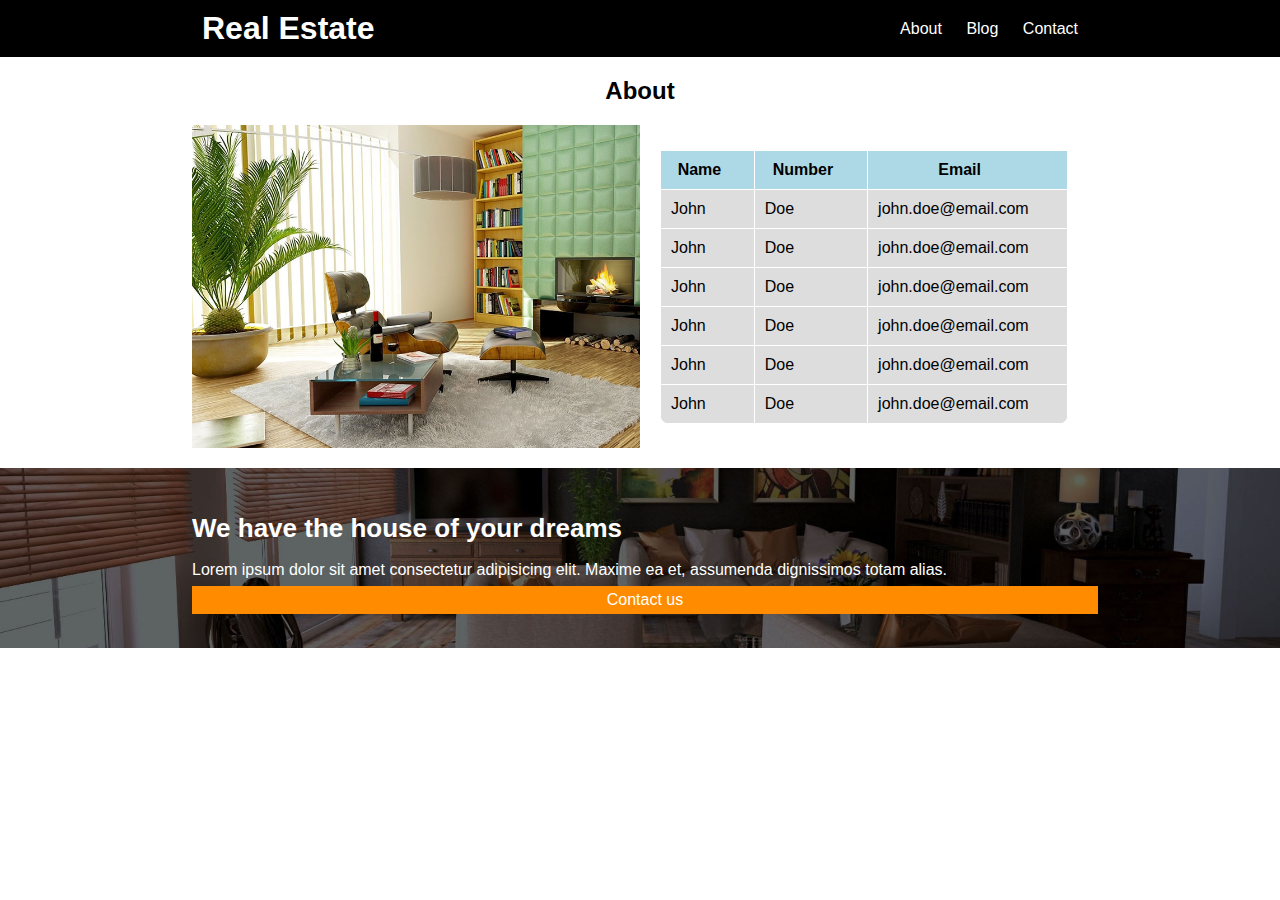
<file: Class 4/about.html>
<!DOCTYPE html>
<html lang="en">
<head>
    <meta charset="UTF-8">
    <meta name="viewport" content="width=device-width, initial-scale=1.0">
    <title>Real Estate</title>
    <link rel="icon" href="img/favicon.ico">
    <link rel="stylesheet" href="styles/mystyle.css">
</head>
</head>
<body>
    <header class="contact-header">
        <div class="header-flex container">
            <div class="header-bar">
                <a href="index.html">
                    <h1>Real Estate</h1>
                </a>
                <nav class="menu">
                    <a href="about.html">About</a>
                    <a href="blog.html">Blog</a>
                    <a href="contact.html">Contact</a>
                </nav>
            </div>
        </div>
    </header>
    <main>
        <h2>About</h2>    
        <div class="about-us-table-container container">

            <img src="img/us.jpg" alt="">

            <div class="about-us-table">
                <table>
                    <thead>
                        <tr>
                            <th>Name</th>
                            <th>Number</th>
                            <th>Email</th>
                        </tr>
                    </thead>
                    <tbody>
                        <tr>
                            <td>John</td>
                            <td>Doe</td>
                            <td>john.doe@email.com</td>
                        </tr>
                        <tr>
                            <td>John</td>
                            <td>Doe</td>
                            <td>john.doe@email.com</td>
                        </tr>
                        <tr>
                            <td>John</td>
                            <td>Doe</td>
                            <td>john.doe@email.com</td>
                        </tr>
                        <tr>
                            <td>John</td>
                            <td>Doe</td>
                            <td>john.doe@email.com</td>
                        </tr>
                        <tr>
                            <td>John</td>
                            <td>Doe</td>
                            <td>john.doe@email.com</td>
                        </tr>
                        <tr>
                            <td>John</td>
                            <td>Doe</td>
                            <td>john.doe@email.com</td>
                        </tr>
                    </tbody>
                </table>
            </div>
        </div>          
    </main>

    <footer class="footer-container">
        <div class="container">
            <p class="title">We have the house of your dreams</p>
            <p class="description">Lorem ipsum dolor sit amet consectetur adipisicing elit. Maxime ea et, assumenda dignissimos totam alias.</p>
            <a href="contact.html" class="btn-details">Contact us</a>
        </div>

    </footer>
</body>
</html>
</file>
<file: Class 1/styles/mystyle.css>
/* GLOBALS */
*{
    padding:0;
    margin:0;
}
body{
    font-family:arial;
}
a{
    text-decoration:none;
}
/* UTILITIES */
.container{
    width:70%;
    margin: 0 auto;
}

/* HEADER */
.header-container{
    background-image:url(../img/header.jpg);
    height:45vh;
    background-position:center center;
    background-size:cover;
}
.header-flex{
    display:flex;
    flex-direction:column;
    justify-content:space-around;
    height:100%;
}
.header-bar{
    display:flex;
    flex-direction:row;
    justify-content:space-between;
    align-items:center;
}
.header-bar a{
    color:white;
    margin:10px;
}
.header-text{
    color:white;
}
</file>
<file: Class 2/styles/mystyle.css>
/* GLOBALS */
*{
    padding:0;
    margin:0;
}
body{
    font-family:'arial';
}
a{
    text-decoration:none;
}
/* UTILITIES */
.container{
    width:70%;
    margin: 0 auto;
}

/* HEADER */
.header-container{
    background-image:url(../img/header.jpg);
    height:45vh;
    background-position:center center;
    background-size:cover;
}
.header-flex{
    display:flex;
    flex-direction:column;
    justify-content:space-around;
    height:100%;
}
.header-bar{
    display:flex;
    flex-direction:row;
    justify-content:space-between;
    align-items:center;
}
.header-bar a{
    color:white;
    margin:10px;
}
.header-text{
    color:white;
}

/* about us container */

.about-us-container{
    display:flex;
}
h2,h3{
    text-align:center;
    margin:20px  auto;
}
.about-item{
    padding:10px;
    margin-right:10px;
}
.about-item p{
    text-align:justify;
    line-height:1.5;
    margin:10px;
}
.about-item img{
    display:block;
    margin:10px auto;
    object-fit:cover;
    
}

.an-item{
    background-color:whitesmoke;
    border:1px solid lightgray;
    font-weight:bold;
}
.an-item-text{
    padding:20px;
    text-align:justify;
}
ul li{
    list-style-type:none;
}
.price{
    color:green;
    font-weight:bold;
    margin:20px 0;
}
.icons{
    display:flex;
    align-items:center;
    margin:10px auto;
}
.icons img{
    width:30px;
    margin-right:20px;
}
.btn-details{
    display:block;
    background-color:darkorange;
    color:white;
    padding:5px;
    width:100%;
    text-align:center;
}

/* Houses and penthouses flexbox */
.houses-flex-container{
    display:flex;
    flex-direction:row;
    max-width:100%;
    justify-content:space-;
}
.btn-details{
    font-weight:lighter;
}
.an-item-text h3{
    font-weight:bolder;
}
.an-item{
    margin:20px;
}
.an-item-img > img{
    max-width:100%;
    max-height:100%;
    object-fit:cover;
}
.flex-icons-container{
    display: flex;
    flex-direction: row;
    justify-content:space-evenly;
}
</file>
<file: Class 3/styles/mystyle.css>
/* GLOBALS */
*{
    padding:0;
    margin:0;
}
body{
    font-family:'arial';
}
a{
    text-decoration:none;
}
/* UTILITIES */
.container{
    width:70%;
    margin: 0 auto;
}

/* HEADER */
.header-container{
    background-image:url(../img/header.jpg);
    height:45vh;
    background-position:center center;
    background-size:cover;
}
.header-flex{
    display:flex;
    flex-direction:column;
    justify-content:space-around;
    height:100%;
}
.header-bar{
    display:flex;
    flex-direction:row;
    justify-content:space-between;
    align-items:center;
}
.header-bar a{
    color:white;
    margin:10px;
}
.header-text{
    color:white;
}

/* about us container */

.about-us-container{
    display:flex;
}
h2,h3{
    text-align:center;
    margin:20px  auto;
}
.about-item{
    padding:10px;
    margin-right:10px;
}
.about-item p{
    text-align:justify;
    line-height:1.5;
    margin:10px;
}
.about-item img{
    display:block;
    margin:10px auto;
    object-fit:cover;
    
}

.an-item{
    background-color:whitesmoke;
    border:1px solid lightgray;
    font-weight:bold;
}
.an-item-text{
    padding:20px;
    text-align:justify;
}
ul li{
    list-style-type:none;
}
.price{
    color:green;
    font-weight:bold;
    margin:20px 0;
}
.icons{
    display:flex;
    align-items:center;
    margin:10px auto;
}
.icons img{
    width:30px;
    margin-right:20px;
}
.btn-details{
    display:block;
    background-color:darkorange;
    color:white;
    padding:5px;
    width:100%;
    text-align:center;
}

/* Houses and penthouses flexbox */
.houses-flex-container{
    display:flex;
    flex-direction:row;
    max-width:100%;
    justify-content:space-;
}
.btn-details{
    font-weight:lighter;
}
.an-item-text h3{
    font-weight:bolder;
}
.an-item{
    margin:20px;
}
.an-item-img > img{
    max-width:100%;
    max-height:100%;
    object-fit:cover;
}
.flex-icons-container{
    display: flex;
    flex-direction: row;
    justify-content:space-evenly;
}

/* footer */
.footer-container{
    background-image:url(../img/encuentra.jpg);
    height:20vh;
    background-position:center center;
    background-size:cover;
    display:flex;
    flex-direction:column;
    display:flex;
    flex-direction:column;
    justify-content:center;
}
.footer-container > .container{
    vertical-align:middle;
    align-items:middle;
    align-content:center;
    justify-content:center;
}
.title, .description{
    color:white;
    line-height:2;
}

.title{
    font-weight:bolder;
    font-size:26px;
}

/* contact */
.form-details{
    text-align:center;
    font-size:20px;
    margin:20px auto;
}

.contact-header{
    background-color:black;
}
fieldset{
    padding:10px;
    margin:20px auto;
}
textarea{
    resize: none
}

.form-control{
    margin:10px;
}
.form-control input, 
.form-control textarea,
.form-control select{
    width:100%;
    background-color:lightgray;
    border:none;
    padding:5px;
    border-radius:5px;
}
.form-control > input[type=radio]{
    width:20%;
}
.form-control p{
    font-size:13px;
}
.form-control label,legend{
    text-transform:uppercase;
    letter-spacing:3px;
    font-size:14px;
    font-weight:700;
}

.btn-form{
    background:rgb(34, 164, 34);
    color:white;
    padding:10px;
    margin:10px 0;
    letter-spacing:3px;
    text-transform:uppercase;
    font-weight:700;
    border:none;
    border-radius:5px;
}
</file>
<file: Class 4/styles/mystyle.css>
/* GLOBALS */
*{
    padding:0;
    margin:0;
}
body{
    font-family:'arial';
}
a{
    text-decoration:none;
}
/* UTILITIES */
.container{
    width:70%;
    justify-content: center;
    margin: 0 auto;
}
@media(max-width:768px){
    .container{
        width:90%;
    }
}
/* HEADER */
.header-container{
    background-image:url(../img/header.jpg);
    height:45vh;
    background-position:center center;
    background-size:cover;
}
.header-flex{
    display:flex;
    flex-direction:column;
    justify-content:space-around;
    height:100%;
}
.header-bar{
    display:flex;
    flex-direction:row;
    justify-content:space-between;
    align-items:center;
}
.header-bar a{
    color:white;
    margin:10px;
}
.header-text{
    color:white;
}
/* mobile menu */
.mobile-menu{
    display:none;
}
.bars{
    width:20px;
}
@media(max-width:768px){
    .mobile-menu{
        display:block;
    }
    #navigation{
        display:none;

    }
    
}
#navigation:target{
    display:block;
    display:flex;
    flex-direction:column;
}

/* about us container */

.about-us-container{
    display:flex;
}
@media(max-width:768px){
    .about-us-container{
        flex-direction:column;
    }
}
h2,h3{
    text-align:center;
    margin:20px  auto;
}
.about-item{
    padding:10px;
    margin-right:10px;
}
.about-item p{
    text-align:justify;
    line-height:1.5;
    margin:10px;
}
.about-item img{
    display:block;
    margin:10px auto;
    object-fit:cover;
    
}

.an-item{
    background-color:whitesmoke;
    border:1px solid lightgray;
    font-weight:bold;
}
.an-item-text{
    padding:20px;
    text-align:justify;
}
ul li{
    list-style-type:none;
}
.price{
    color:green;
    font-weight:bold;
    margin:20px 0;
}
.icons{
    display:flex;
    align-items:center;
    margin:10px auto;
}
.icons img{
    width:30px;
    margin-right:20px;
}
.btn-details{
    display:block;
    background-color:darkorange;
    color:white;
    padding:5px;
    width:100%;
    text-align:center;
}

/* Houses and penthouses flexbox */
.houses-flex-container{
    display:flex;
    flex-direction:row;
    max-width:100%;
    justify-content:space-;
}
@media(max-width:768px){
    .houses-flex-container{
        flex-direction:column;
    }
}
.btn-details{
    font-weight:lighter;
}
.an-item-text h3{
    font-weight:bolder;
}
.an-item{
    margin:20px;
}
.an-item-img > img{
    max-width:100%;
    max-height:100%;
    object-fit:cover;
}
.flex-icons-container{
    display: flex;
    flex-direction: row;
    justify-content:space-evenly;
}

/* footer */
.footer-container{
    background-image:url(../img/encuentra.jpg);
    height:20vh;
    background-position:center center;
    background-size:cover;
    display:flex;
    flex-direction:column;
    display:flex;
    flex-direction:column;
    justify-content:center;
}
@media(max-width:768px){
    .footer-container{
        height:40vh;
    }
}
.footer-container > .container{
    vertical-align:middle;
    align-items:middle;
    align-content:center;
    justify-content:center;
}
.title, .description{
    color:white;
    line-height:2;
}

.title{
    font-weight:bolder;
    font-size:26px;
}

/* contact */
.form-details{
    text-align:center;
    font-size:20px;
    margin:20px auto;
}

.contact-header{
    background-color:black;
}
fieldset{
    padding:10px;
    margin:20px auto;
}
textarea{
    resize: none
}

.form-control{
    margin:10px;
}
.form-control input, 
.form-control textarea,
.form-control select{
    width:100%;
    background-color:lightgray;
    border:none;
    padding:5px;
    border-radius:5px;
}
.form-control > input[type=radio]{
    width:20%;
}
.form-control p{
    font-size:13px;
}
.form-control label,legend{
    text-transform:uppercase;
    letter-spacing:3px;
    font-size:14px;
    font-weight:700;
}

.btn-form{
    background:rgb(34, 164, 34);
    color:white;
    padding:10px;
    margin:10px 0;
    letter-spacing:3px;
    text-transform:uppercase;
    font-weight:700;
    border:none;
    border-radius:5px;
}

/* about us page */
.about-us-table-container {
    display:flex;
    flex-direction:row;
    max-height:323px;
    margin: 20px auto;
}
.about-us-table-container > img,
.about-us-table-container > div{
    flex:1;
    max-height:100%;
}
.about-us-table-container img{
    flex: 1;
    max-width: 50%;
    width: 50%;
    object-fit: cover;
    margin: 0;
    
}
.about-us-table{
    margin: auto 20px;
    width:100%;
}

table{
    background:red;
    background:#ddd;
    width:100%;
    border-radius:10px;
    border:1px solid white;
}
thead{
    background:lightblue;
    padding:10px;
    border-radius:10px;
}
th,td{
    padding:10px;
    border:1px solid white;
}
table,th,td{
    border-collapse:collapse;
    
}
table{
    border-radius:10px;
}
th:after{
    content:"\25BC";
    color:transparent;
}
th:hover::after{
    color:black;
}

tbody tr:hover{
    background:lightgreen;
}


/* blog */
.blog-container{
    display:flex;
    flex-direction:row;
    width:70%;
    margin:0 auto;
}
.blog-container > main{
    width:70%;
    background:#ddd;
    padding:20px 20px 20px 20px;
}
.blog-container > aside{
    width:30%;
    background:#eee;
}

.blogs,
.blog,
.aside-elements,
.latest-posts{
    display:flex;
    flex-direction:column;
    margin:0 auto;
}

.blog{
    height:550px;
}
.blog img{
    width:100%;
    height:70%;
    object-fit:cover;
}
.blog h3 p{
    height:15%;
}

.read-more{
    text-align:center;
    font-weight:bold;
    color:green;
}

.read-more:after{
    content:"\25BC";
}
.search-bar{
    width:80%;
    margin:auto;
    padding-top:20px;
}
.search-bar form,
.post{
    display:flex;
    flex-direction:row;
    gap:5px;
}
.search-bar input,
.search-bar button,
.newsletter-form  input,
.newsletter-form  button{
    width:80%;
    border-radius:5px;
    border:1px solid orange;
    height:30px;
    padding-left:5px;
}
.search-bar button{
    width:15%;
    padding:0;
}
.newsletter-subscribe{
    padding-top:30px;
    text-align:center;
}
.newsletter-form form{
    display:flex;
    flex-direction:column;
    gap:5px;
    padding:15px 20px;
}

.newsletter-form  input,
.newsletter-form  button{
    width:100%;
    padding:0;
}
.newsletter-form  input{
    text-align:center;
}
.latest-posts{
    padding:10px;
    gap:30px;
}

.latest-posts h4{
    text-align:center;
    
}
.blog-descr,.latest-posts p{
    text-align:justify;
}
.latest-posts p{
    font-size:12px;
}
.post{
    background:whitesmoke;
}
.post img{
    width:25%;
    object-fit:cover;
}
</file>
